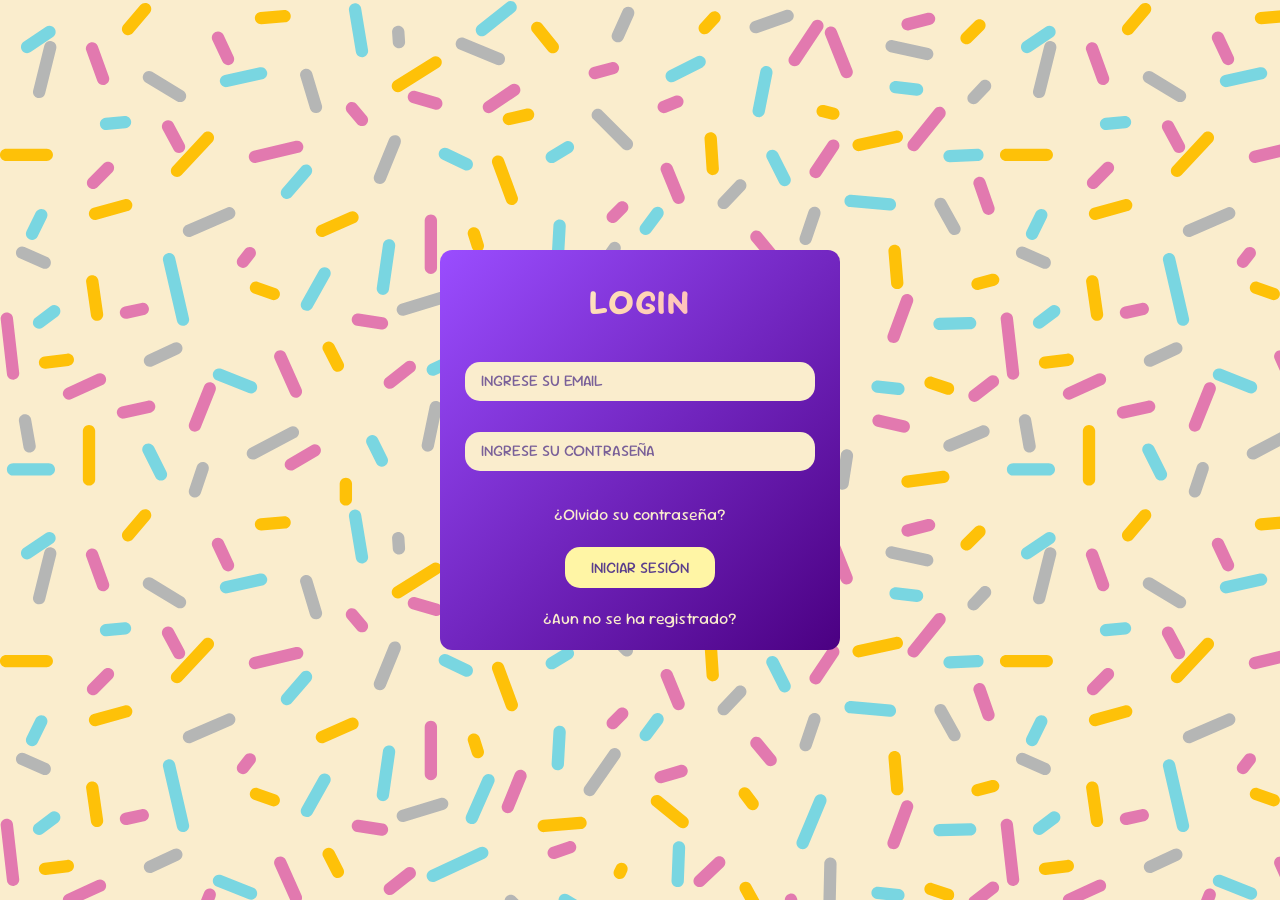
<file: login.html>
<!DOCTYPE html>

<html lang="en">
    <head>
        <title>Proyecto Integrador Landing Page</title>
        <meta charset="UTF-8">
        <meta name="viewport" content="width=device-width, initial-scale=1.0">
        <link rel="stylesheet" href="./assets/login.css">
    </head>
    <body>
        <div class="form">
            <h1>LOGIN</h1>
            <form action="./index.html">
                <div class="input-box">
                    <input type="text" id="email" placeholder="INGRESE SU EMAIL" required>
                    <label for="email"></label>
                </div>
                <div class="input-box">
                    <input type="password" id="password" placeholder="INGRESE SU CONTRASEÑA">
                    <label for="password"></label>
                </div>
                <div class="remember">
                    <a href="#">¿Olvido su contraseña?</a>
                </div>
                <input type="submit" value="INICIAR SESIÓN" class="submit">
                <div class="register">
                    <a href="./register.html">¿Aun no se ha registrado?</a>
                </div>
            </form>
        </div>
    </body>
</html>
</file>
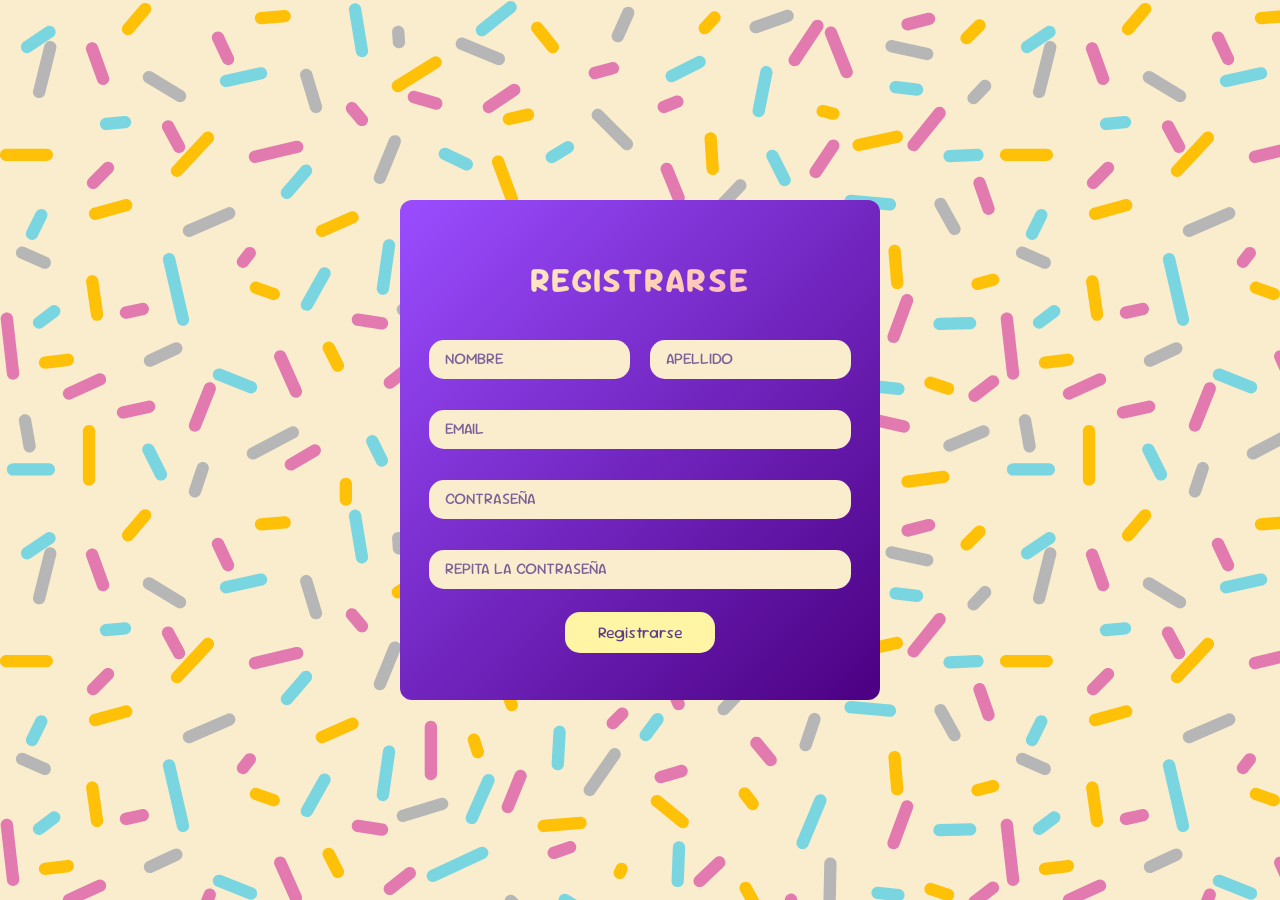
<file: register.html>
<!DOCTYPE html>

<html lang="en">
    <head>
        <title>Proyecto Integrador Landing Page</title>
        <meta charset="UTF-8">
        <meta name="viewport" content="width=device-width, initial-scale=1.0">
        <link rel="stylesheet" href="./assets/register.css">
    </head>
    <body>
        <div class="form">
            <h1>REGISTRARSE</h1>
            <form action="./login.html">
                <div class="input-name">
                    <label for="name"></label>
                    <input type="text" id="name" placeholder="NOMBRE" required>
                </div>
                <div class="input-lastname">
                    <label for="name"></label>
                    <input type="text" id="lastname" placeholder="APELLIDO" required>
                </div>
                <div class="input-box">
                    <label for="email"></label>
                    <input type="email" id="email" placeholder="EMAIL" required>
                </div>
                <div class="input-box">
                    <label for="password"></label>
                    <input type="password" id="password" placeholder="CONTRASEÑA" maxlength="8" required>
                </div>
                <div class="input-box">
                    <label for="password"></label>
                    <input type="password" id="password" placeholder="REPITA LA CONTRASEÑA" required maxlength="8">
                </div>
                <input type="submit" value="Registrarse" class="submit">
                </div>
            </form>
        </div>
    </body>
</html>
</file>
<file: assets/login.css>
/*Font*/
@import url('https://fonts.googleapis.com/css2?family=Cherry+Bomb+One&display=swap');
@import url('https://fonts.googleapis.com/css2?family=Cherry+Bomb+One&family=Sour+Gummy:ital,wght@0,100..900;1,100..900&display=swap');


/*Reset*/
* {
    margin: 0;
    padding: 0;
    text-decoration: none;
    list-style-type: none;
    box-sizing: border-box;
}

:root {
    /*background-colors*/
    --papaya-whip: #faedcd;
    --deep-violet: #5a3e8c;

    /*text*/
    --Cherry:"Cherry Bomb One", system-ui;
    --Gummy:"Sour Gummy", sans-serif;

    /*gradients*/
    --tropical-whip: linear-gradient( 135deg, var(--papaya-whip) 0%, #ffd9b3 40%,  #ffb6c1 100%  );
    --fancy-violet: linear-gradient(135deg, #9A4DFF, #4B0082)
}

body {
    background-color: var(--papaya-whip);
    background-image: url("../assets/background-image/background-image-sprinkles.png");
    background-repeat: repeat;
    height: 100vh;
    display: flex;
    align-items: center;
    justify-content: center; 
}

.form {
    display: flex;
    align-items: center;
    justify-content: center;
    flex-direction: column;
    gap: 10px;
    width: 400px;
    height: 400px;
    padding: 10px;
    background: var(--fancy-violet);
    border-radius: 12px;
}

.form h1 {
    font-size: 35px;
    padding: 20px 0 20px 0 ;
    font-family: var(--Gummy);
    letter-spacing: 2px;
    background: var(--tropical-whip);
    color: transparent;
    -webkit-background-clip: text;
    background-clip: text;
}

.input-box {
    width: 100%;
    margin-bottom: 15px;
    padding: 8px;
    font-family: var(--Gummy);
}

.input-box input {
    background-color: var(--papaya-whip);
    border: none;
    outline: none;
    padding: 12px 16px;
    border-radius: 15px;
    width: 350px;
}

.input-box input::placeholder {
    color: var(--deep-violet);
    opacity: 0.8;
    font-family: var(--Gummy);
    font-size: 16px;
}

.remember{
    padding: 10px 0 12px 0;
    display: flex;
    justify-content: center;
    width: 350px;
    width: 100%;
}

.remember a {
    color: var(--papaya-whip);
    text-decoration: none;
    font-family: var(--Gummy);
    font-size: 16px;
}

.submit {
    display: block;
    margin: 10px auto;
    padding: 10px 14px;
    background-color: #fff5a5;
    border: none;
    outline: none;
    border-radius: 15px;
    text-align: center;
    width: 150px;
    color: var(--deep-violet);
    font-size: 16px;
    font-family: var(--Gummy);
}

.register {
    padding: 10px 0 12px 0;
    display: flex;
    justify-content: center;
    width: 350px;
    width: 100%;
    text-align: center;
}

.register a {
    color: var(--papaya-whip);
    text-decoration: none;
    font-family: var(--Gummy);
    font-size: 16px;
}


/*Media Queries*/
@media (max-width: 450px) {
    body {
        height: auto;
        min-height: 100vh;
        padding: 20px 10px;
    }

    .form {
        width: 100%; 
        max-width: 360px;
        height: auto;
        padding: 25px 15px; 
        gap: 5px;
    }

    .form h1 {
        font-size: 28px;
        text-align: center;
        padding: 10px 0;
    }

    .input-box {
        width: 100%;
        padding: 0;
        margin-bottom: 12px;
    }

    .input-box input {
        width: 280px; 
        padding: 12px;
    }

    .remember, .register {
        width: 100%;
        font-size: 14px;
    }
    
    .remember a, .register a {
        font-size: 14px;
    }

    .submit {
        width: 100%;
        max-width: 180px;
        margin-top: 5px;
    }
}
</file>
<file: assets/register.css>
/*Font*/
@import url('https://fonts.googleapis.com/css2?family=Cherry+Bomb+One&display=swap');
@import url('https://fonts.googleapis.com/css2?family=Cherry+Bomb+One&family=Sour+Gummy:ital,wght@0,100..900;1,100..900&display=swap');


/*Reset*/
* {
    margin: 0;
    padding: 0;
    text-decoration: none;
    list-style-type: none;
    box-sizing: border-box;
}

:root {
    /*background-colors*/
    --papaya-whip: #faedcd;
    --deep-violet: #5a3e8c;

    /*text*/
    --Cherry:"Cherry Bomb One", system-ui;
    --Gummy:"Sour Gummy", sans-serif;

    /*gradients*/
    --tropical-whip: linear-gradient( 135deg, var(--papaya-whip) 0%, #ffd9b3 40%,  #ffb6c1 100%  );
    --fancy-violet: linear-gradient(135deg, #9A4DFF, #4B0082)
}

body {
    background-color: var(--papaya-whip);
    background-image: url("../assets/background-image/background-image-sprinkles.png");
    background-repeat: repeat;
    height: 100vh;
    display: flex;
    align-items: center;
    justify-content: center; 
}

.form {
    display: flex;
    align-items: center;
    justify-content: center;
    flex-direction: column;
    gap: 10px;
    width: 480px;
    height: 500px;
    padding: 10px;
    background: var(--fancy-violet);
    border-radius: 12px;
}

.form h1 {
    font-size: 35px;
    padding: 20px 0 20px 0 ;
    font-family: var(--Gummy);
    letter-spacing: 2px;
    background: var(--tropical-whip);
    color: transparent;
    -webkit-background-clip: text;
    background-clip: text;
}

.input-name, 
.input-lastname {
    display: inline-block;
    align-items: center;
    justify-content: center;
    margin-bottom: 15px;
    padding: 8px;
}

.input-name input,
.input-lastname input {
    background-color: var(--papaya-whip);
    border: none;
    outline: none;
    padding: 12px 16px;
    border-radius: 15px;
    width: 100%;
}

.input-name input::placeholder,
.input-lastname input::placeholder {
    color: var(--deep-violet);
    opacity: 0.8;
    font-family: var(--Gummy);
    font-size: 16px;
}

.input-box {
    width: 100%;
    margin-bottom: 15px;
    padding: 8px;
    font-family: var(--Gummy);
}

.input-box input {
    background-color: var(--papaya-whip);
    border: none;
    outline: none;
    padding: 12px 16px;
    border-radius: 15px;
    width: 100%;
}

.input-box input::placeholder {
    color: var(--deep-violet);
    opacity: 0.8;
    font-family: var(--Gummy);
    font-size: 16px;
}

.submit {
    display: block;
    margin: 10px auto;
    padding: 10px 14px;
    background-color: #fff5a5;
    border: none;
    outline: none;
    border-radius: 15px;
    text-align: center;
    width: 150px;
    color: var(--deep-violet);
    font-size: 16px;
    font-family: var(--Gummy);
}


/*Media Queries*/
@media (max-width: 500px) {
    body {
        height: auto;
        min-height: 100vh;
        padding: 20px 10px;
    }

    .form {
        width: 92%;
        max-width: 420px;
        height: auto; 
        padding: 25px 15px;
        gap: 0px;
    }

    .form h1 {
        font-size: 28px; 
        padding: 10px 0 15px 0;
    }

    .input-name, 
    .input-lastname,
    .input-box {
        width: 100%;
        margin-bottom: 10px;
        padding: 0 5px;
    }

    .input-name input,
    .input-lastname input,
    .input-box input {
        width: 100%;
        padding: 10px 14px;
        font-size: 15px;
    }

    .input-name input::placeholder,
    .input-lastname input::placeholder,
    .input-box input::placeholder {
        font-size: 15px;
    }

    .submit {
        width: 100%;
        max-width: 180px;
        margin: 15px auto 5px auto;
    }
}
</file>
